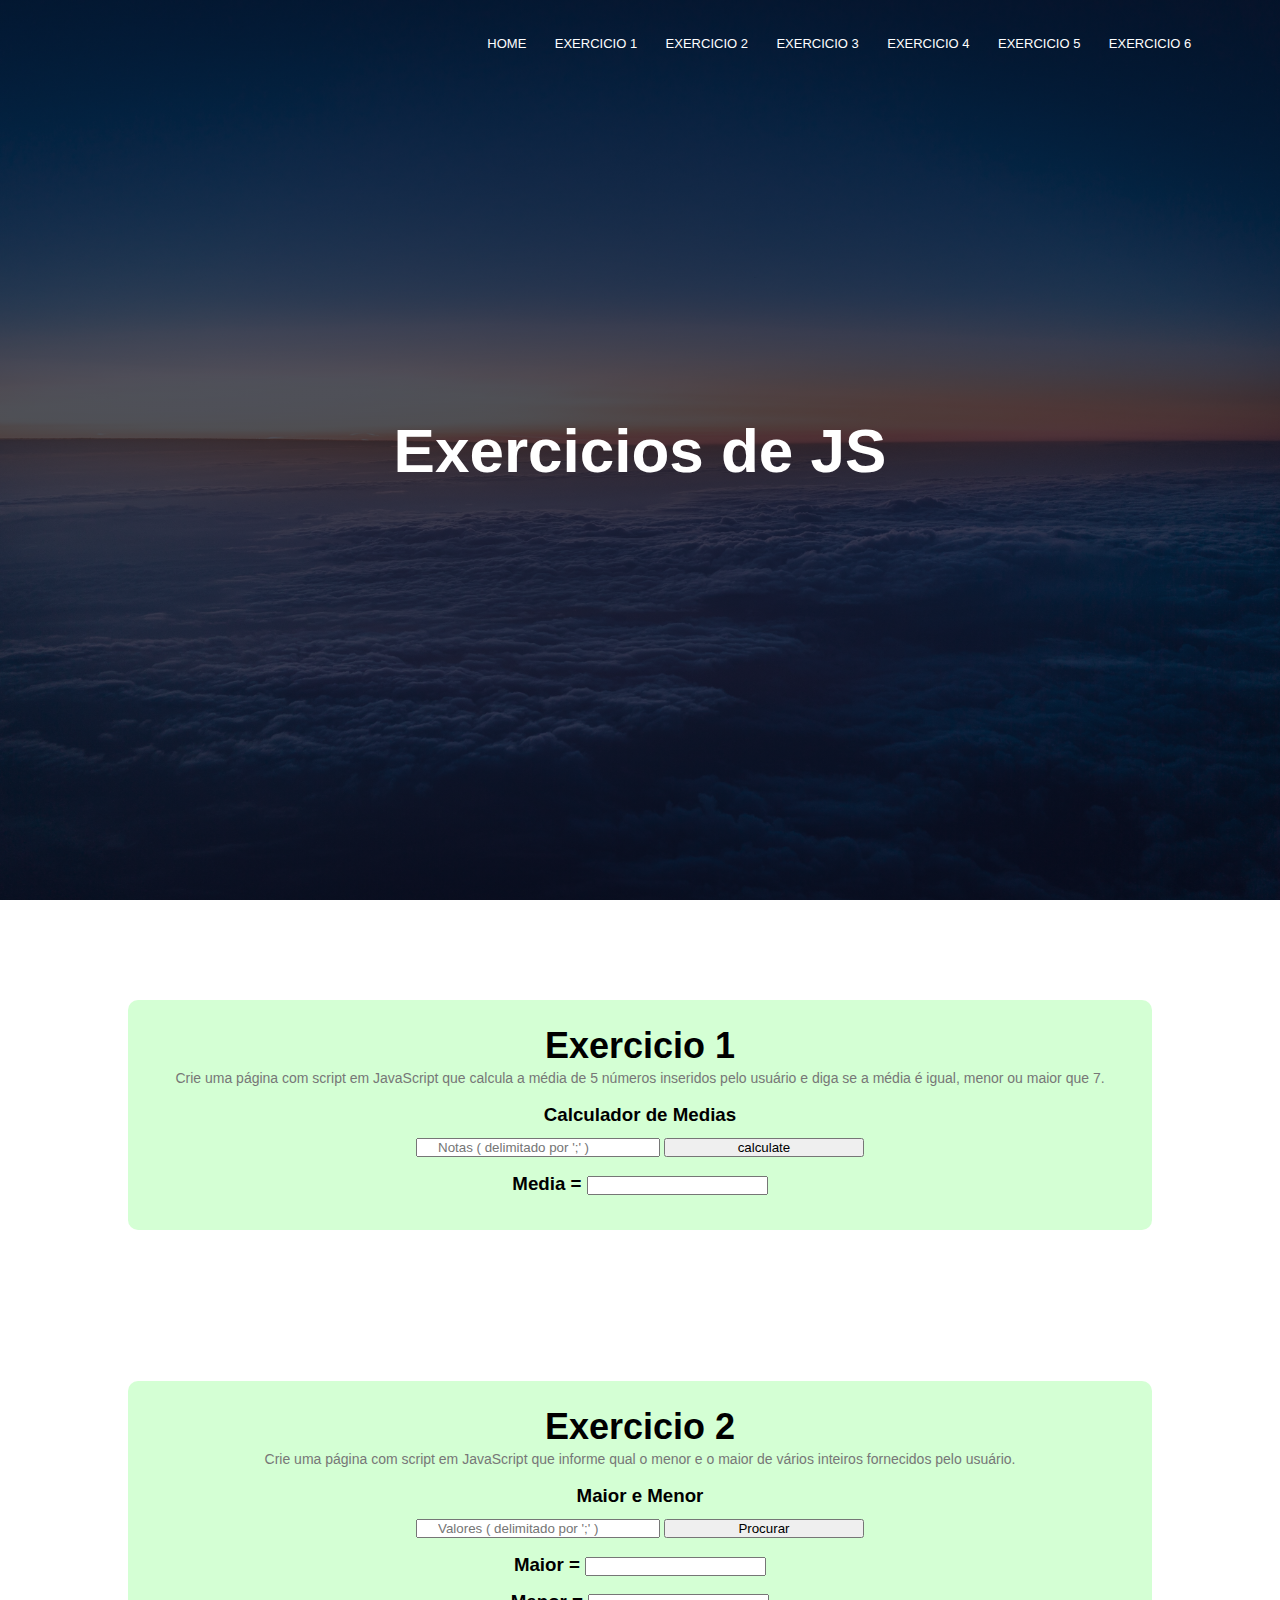
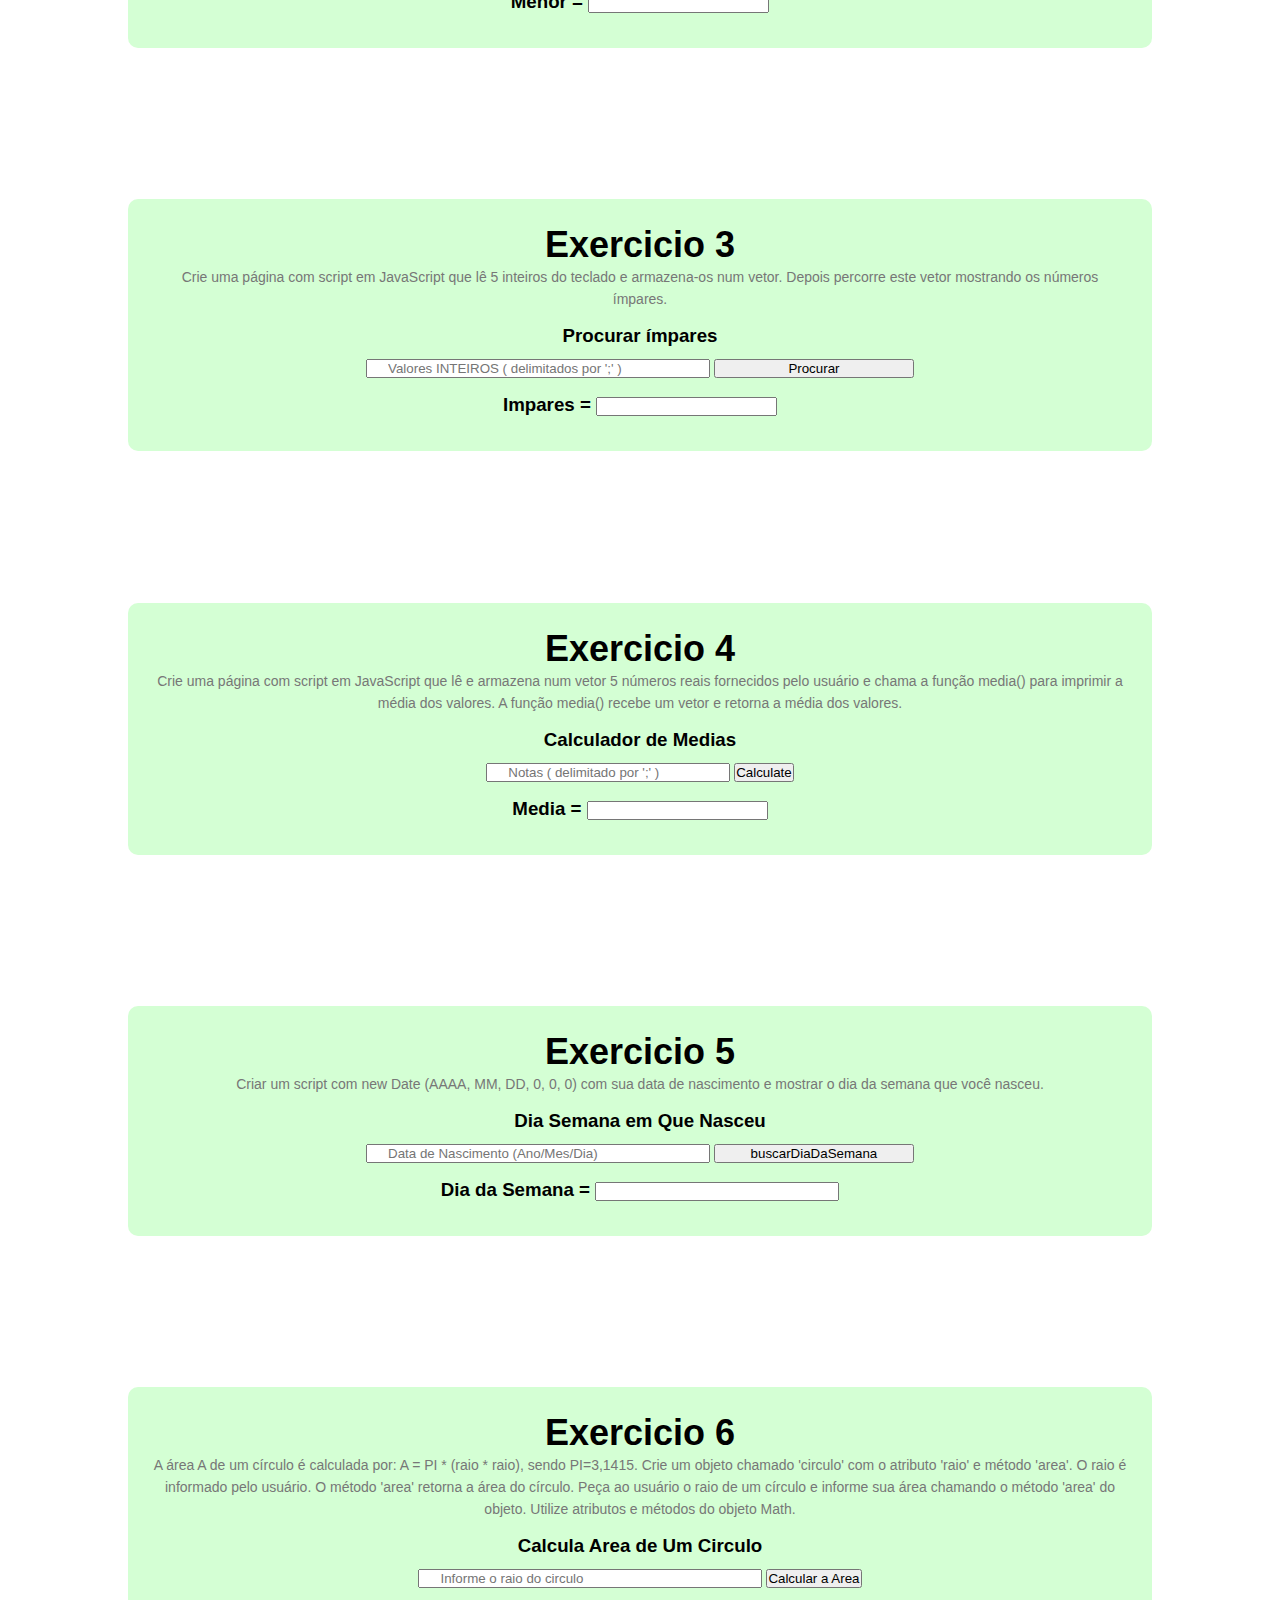
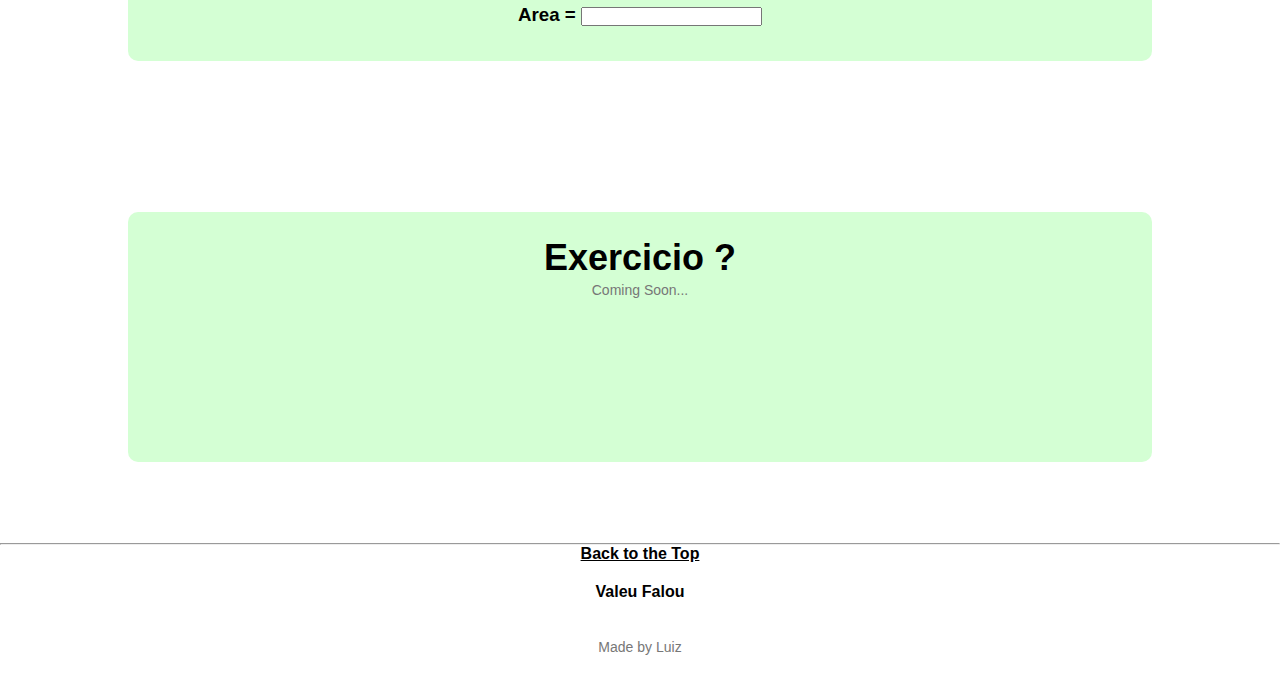
<file: WEB_Faculdade/ExeJS/index.html>
<!DOCTYPE html>
<html lang="en">
<head>
    <meta charset="UTF-8">
    <meta http-equiv="X-UA-Compatible" content="IE=edge">
    <meta name="viewport" content="width=device-width, initial-scale=1.0">
    <title>Exercicios de JS</title>
    <link rel="stylesheet" href="index.css">

</head>
<body>


<section class="header">
    <nav>
        <div class="nav-links">
            <ul>
                <li><a href="#">HOME</a></li>
                <li><a href="#exercicio1">EXERCICIO 1</a></li>
                <li><a href="#exercicio2">EXERCICIO 2</a></li>
                <li><a href="#exercicio3">EXERCICIO 3</a></li>
                <li><a href="#exercicio4">EXERCICIO 4</a></li>
                <li><a href="#exercicio5">EXERCICIO 5</a></li>
                <li><a href="#exercicio6">EXERCICIO 6</a></li>
            </ul>
        </div>
    </nav>


    <nav role="navigation">
        <div id="menuToggle">

            <input type="checkbox" />
              
            <span></span>
            <span></span>
            <span></span>
        
            <ul id="menu">
            <a href="#"><li>Home</li></a>
            <a href="#exercicio1"><li>Exercicio 1</li></a>
            <a href="#exercicio2"><li>Exercicio 2</li></a>
            <a href="#exercicio3"><li>Exercicio 3</li></a>
            <a href="#exercicio4"><li>Exercicio 4</li></a>
            <a href="#exercicio5"><li>Exercicio 5</li></a>
            <a href="#exercicio6"><li>Exercicio 6</li></a>
            </ul>
        </div>
    </nav>

    <div class="text-box">
        <h1>Exercicios de JS</h1>
    </div>
</section>

<!----- Exercicio 1 ------>
<section id="exercicio1" class="exercicio1">
        <div class="exercicio1-box">
            <h1>Exercicio 1</h1>
            <p>Crie uma página com script em JavaScript que calcula a média de 5 números inseridos pelo usuário e diga se a média é igual, menor ou maior que 7.</p>
            
        <h3>Calculador de Medias</h3>
            <p>
                <input type="text" name="source" id="item_exercicio1" placeholder = "Notas ( delimitado por ';' )">

                <input type="button" value="calculate" id="calculate" onClick="notaMaiorOuMenorQueSete(item_exercicio1)">
                        
                <h3>Media = <input type="text" name="maiorMenorQueSete" id="maiorMenorQueSete"></h3>
            </p>
        </div>
</section>


<!----- Exercicio 2 ------>
<section id="exercicio2" class="exercicio2">
    <div class="exercicio2-box">
        <h1>Exercicio 2</h1>
        <p>Crie uma página com script em JavaScript que informe qual o menor e o maior de vários inteiros fornecidos pelo usuário.</p>
        
    <h3>Maior e Menor</h3>
        <p>
            <input type="text" name="source" id="item_exercicio2" placeholder = "Valores ( delimitado por ';' )">

            <input type="button" value="Procurar" id="procurar" onClick="procurar(item_exercicio2)">
                    
            <h3>Maior = <input type="text" name="maior" id="maior"></h3>
            <h3>Menor = <input type="text" name="menor" id="menor"></h3>
        </p>
    </div>
</section>


<!----- Exercicio 3 ------>
<section id="exercicio3" class="exercicio3">
    <div class="exercicio3-box">
        <h1>Exercicio 3</h1>
        <p> Crie uma página com script em JavaScript que lê 5 inteiros do teclado e armazena-os num vetor. Depois percorre este vetor mostrando os números ímpares.</p>
        
    <h3>Procurar ímpares</h3>
        <p>
            <input type="text" name="source" id="item_exercicio3" placeholder = "Valores INTEIROS ( delimitados por ';' )">

            <input type="button" value="Procurar" id="procurarImpares" onClick="procurarImpares(item_exercicio3)">
            
            <h3>Impares = <input type="text" name="listaImpares" id="listaImpares"></h3>
        </p>
    </div>
</section>


<!----- Exercicio 4 ------>
<section id="exercicio4" class="exercicio4">
    <div class="exercicio4-box">
        <h1>Exercicio 4</h1>
        <p> Crie uma página com script em JavaScript que lê e armazena num vetor 5 números reais fornecidos pelo usuário e chama a função media() para imprimir a média dos valores. A função media() recebe um vetor e retorna a média dos valores.</p>
        
    <h3>Calculador de Medias</h3>
        <p>
            <input type="text" name="source" id="item_exercicio4" placeholder = "Notas ( delimitado por ';' )">

            <input type="button" value="Calculate" id="calculateMedia" onClick="media(item_exercicio4)">
                    
            <h3>Media = <input type="text" name="media" id="resultadoMedia"></h3>
        </p>
    </div>
</section>


<!----- Exercicio 5 ------>
<section id="exercicio5" class="exercicio5">
    <div class="exercicio5-box">
        <h1>Exercicio 5</h1>
        <p> Criar um script com new Date (AAAA, MM, DD, 0, 0, 0) com sua data de nascimento e mostrar o dia da semana que você nasceu.</p>
        
    <h3>Dia Semana em Que Nasceu</h3>
        <p>
            <input type="text" name="source" id="item_exercicio5" placeholder = "Data de Nascimento (Ano/Mes/Dia)">

            <input type="button" value="buscarDiaDaSemana" id="buscarDiaDaSemana" onClick="diaDaSemana(item_exercicio5)">
                    
            <h3>Dia da Semana = <input type="text" name="diaDaSemana" id="diaDaSemana"></h3>
        </p>
    </div>
</section>


<!----- Exercicio 6 ------>
<section id="exercicio6" class="exercicio6">
    <div class="exercicio6-box">
        <h1>Exercicio 6</h1>
        <p>A área A de um círculo é calculada por: A = PI * (raio * raio), sendo PI=3,1415. Crie um objeto chamado 'circulo' com o atributo 'raio' e método 'area'. O raio é informado pelo usuário. O método 'area' retorna a área do círculo. Peça ao usuário o raio de um círculo e informe sua área chamando o método 'area' do objeto. Utilize atributos e métodos do objeto Math.</p>
        
        <h3>Calcula Area de Um Circulo</h3>
        <p>
            <input type="text" name="source" id="item_exercicio6" placeholder = "Informe o raio do circulo">

            <input type="button" value="Calcular a Area" id="Calculate" onClick="calculateArea(item_exercicio6)">
                    
            <h3>Area = <input type="text" name="areaDoCirculo" id="areaDoCirculo"></h3>
        </p>
    </div>
</section>


<!----- Coming Soon ------>
<section id="exercicio-" class="exercicio-">
    <div class="exercicio--box">
        <h1>Exercicio ?</h1>
        <p> Coming Soon...</p>
        
    <h3></h3>
        <p>

        </p>
    </div>
</section>
<!--------------Footer------------------------------->


<section class="footer">
    <hr>
    <a id= "backtotop" href="#">Back to the Top</a>
    <h4>Valeu Falou</h4>
    <p>Made by Luiz</p>
</section>


</body>




<!--------------Codigo JavaScript------------------------------->
<script>

/***************************JS exe 1*************************************/
function notaMaiorOuMenorQueSete(item_exercicio1) {
    item_exercicio1 = item_exercicio1.value //item_exercicio1 is still an HTML element so you must first get the value of the element
                       .split("/") // convert text into array of costs
                       .map((i)=>Number(i)) // elements of array are still strings, must convert to numbers
		let total = 0;
		for(let i = 0; i < item_exercicio1.length; i++) {
    		total += item_exercicio1[i];
		}
		let avg = total / item_exercicio1.length;
		
        if(avg < 7){document.getElementById("maiorMenorQueSete").value = `Media menor que 7`;
        }
        if(avg == 7){document.getElementById("maiorMenorQueSete").value = `Media Igual a 7`;
        }
        if(avg > 7){document.getElementById("maiorMenorQueSete").value = `Media maior que 7`;
        }
}


/***************************JS exe 2*************************************/
function procurar(item_exercicio2) {
    item_exercicio2 = item_exercicio2.value //item_exercicio2 is still an HTML element so you must first get the value of the element
                       .split(";") // convert text into array of costs
                       .map((i)=>Number(i)) // elements of array are still strings, must convert to numbers
        let maior = -99999999999999;
        let menor = 999999999999999;
		for(let i = 0; i < item_exercicio2.length; i++) {
            if(item_exercicio2[i] > maior){
                maior = item_exercicio2[i] 
            }
            if(item_exercicio2[i] < menor){
                menor = item_exercicio2[i] 
            }
        
        }
        document.getElementById("maior").value = maior;
        document.getElementById("menor").value = menor;
}


/***************************JS exe 3*************************************/
function procurarImpares(item_exercicio3) {
    item_exercicio3 = item_exercicio3.value //item_exercicio3 is still an HTML element so you must first get the value of the element
        .split(";") // convert text into array of costs
        .map((i)=>Number(i)) // elements of array are still strings, must convert to numbers

        function valorinteiros(num){
            return Number.isInteger(num)
        }
        function valorimpares(num){
            return num % 2 != 0;
        }
        listaImpares=item_exercicio3.filter(valorimpares).filter(valorinteiros)
        document.getElementById("listaImpares").value = listaImpares
}


/***************************JS exe 4*************************************/
function media(item_exercicio4) {
    item_exercicio4 = item_exercicio4.value //item_exercicio4 is still an HTML element so you must first get the value of the element
                       .split(";") // convert text into array of costs
                       .map((i)=>Number(i)) // elements of array are still strings, must convert to numbers
		let total = 0;
		for(let i = 0; i < item_exercicio4.length; i++) {
    		total += item_exercicio4[i];
		}
		let avg = total / item_exercicio4.length;
		document.getElementById("resultadoMedia").value = parseFloat(avg).toFixed(2)
}


/***************************JS exe 5*************************************/
function diaDaSemana(item_exercicio5) {
    item_exercicio5 = item_exercicio5.value //item_exercicio5 is still an HTML element so you must first get the value of the element
                       .split("/") // convert text into array of costs
                       .map((i)=>Number(i)) // elements of array are still strings, must convert to numbers
		let input = "";
		for(let i = 0; i < item_exercicio5.length; i++) {
    		 input +=`,${item_exercicio5[i]}`;
		}
        const d = new Date(input);
        let weekday = new Array(7);
        weekday[0] = "Domingo";
        weekday[1] = "Segunda";
        weekday[2] = "Terca";
        weekday[3] = "Quarta";
        weekday[4] = "Quinta";
        weekday[5] = "Sexta";
        weekday[6] = "Sabado";

        const n = weekday[d.getDay()];

		document.getElementById("diaDaSemana").value = n
}


/***************************JS exe 6*************************************/
function calculateArea(item_exercicio6){
    const area = (item_exercicio6.value * item_exercicio6.value * Math.PI);
    document.getElementById("areaDoCirculo").value = area
}  
</script>
</html>
</file>
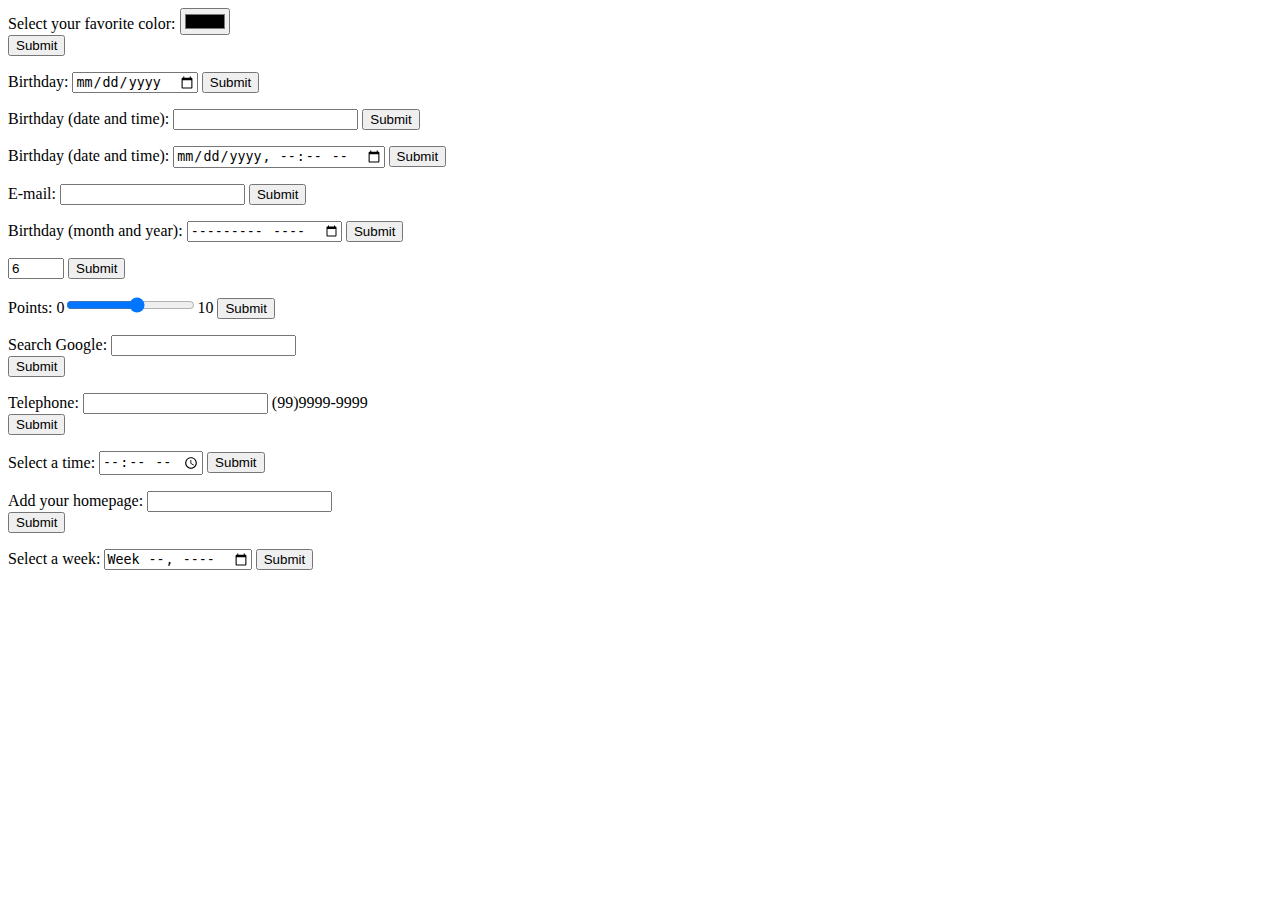
<file: WEB_Faculdade/exemploForm1.html>
<!DOCTYPE html><html><head></head><body>

    <form action="http://www.w3schools.com/action_page.php">
      Select your favorite color: <input type="color" name="favcolor"><br>
      <input type="submit">
    </form>
    <p></p>
    
    <form action="http://www.w3schools.com/action_page.php">
      Birthday: <input type="date" name="bday">
      <input type="submit">
    </form>
    <p></p>
    
    <form action="http://www.w3schools.com/action_page.php">
      Birthday (date and time): <input type="datetime" name="bdaytime">
      <input type="submit">
    </form>
    <p></p>
    
    <form action="http://www.w3schools.com/action_page.php">
      Birthday (date and time): <input type="datetime-local" name="bdaytime">
      <input type="submit">
    </form>
    <p></p>
    
    <form action="http://www.w3schools.com/action_page.php">
      E-mail: <input type="email" name="email" novalidate="true">
      <input type="submit">
    </form>
    <p></p>
    
    <form action="http://www.w3schools.com/action_page.php">
      Birthday (month and year): <input type="month" name="bdaymonth">
      <input type="submit">
    </form>
    <p></p>
    
    <form action="http://www.w3schools.com/action_page.php">
    <input type="number" name="points" min="0" max="10" step="3" value="6">
    <input type="submit">
    </form>
    <p></p>
    
    <form action="http://www.w3schools.com/action_page.php">
    Points: 0<input type="range" name="points" min="1" max="10">10
    <input type="submit">
    </form>
    <p></p>
    
    <form action="http://www.w3schools.com/action_page.php">
      Search Google: <input type="search" name="googlesearch"><br>
      <input type="submit">
    </form>
    <p></p>
    
    <form action="http://www.w3schools.com/action_page.php">
      Telephone: <input type="tel" name="usrtel" pattern="\([0-9]{2}\)[0-9]{4,5}-[0-9]{4}"> (99)9999-9999<br>
      <input type="submit">
    </form>
    <p></p>
    
    <form action="http://www.w3schools.com/action_page.php">
      Select a time: <input type="time" name="usr_time">
      <input type="submit">
    </form>
    <p></p>
    
    <form action="http://www.w3schools.com/action_page.php">
      Add your homepage: 
      <input type="url" name="homepage"><br>
      <input type="submit">
    </form>
    <p></p>
    
    <form action="http://www.w3schools.com/action_page.php">
      Select a week: 
      <input type="week" name="year_week">
      <input type="submit">
    </form>
    <p></p>
    
    
    </body></html>
</file>
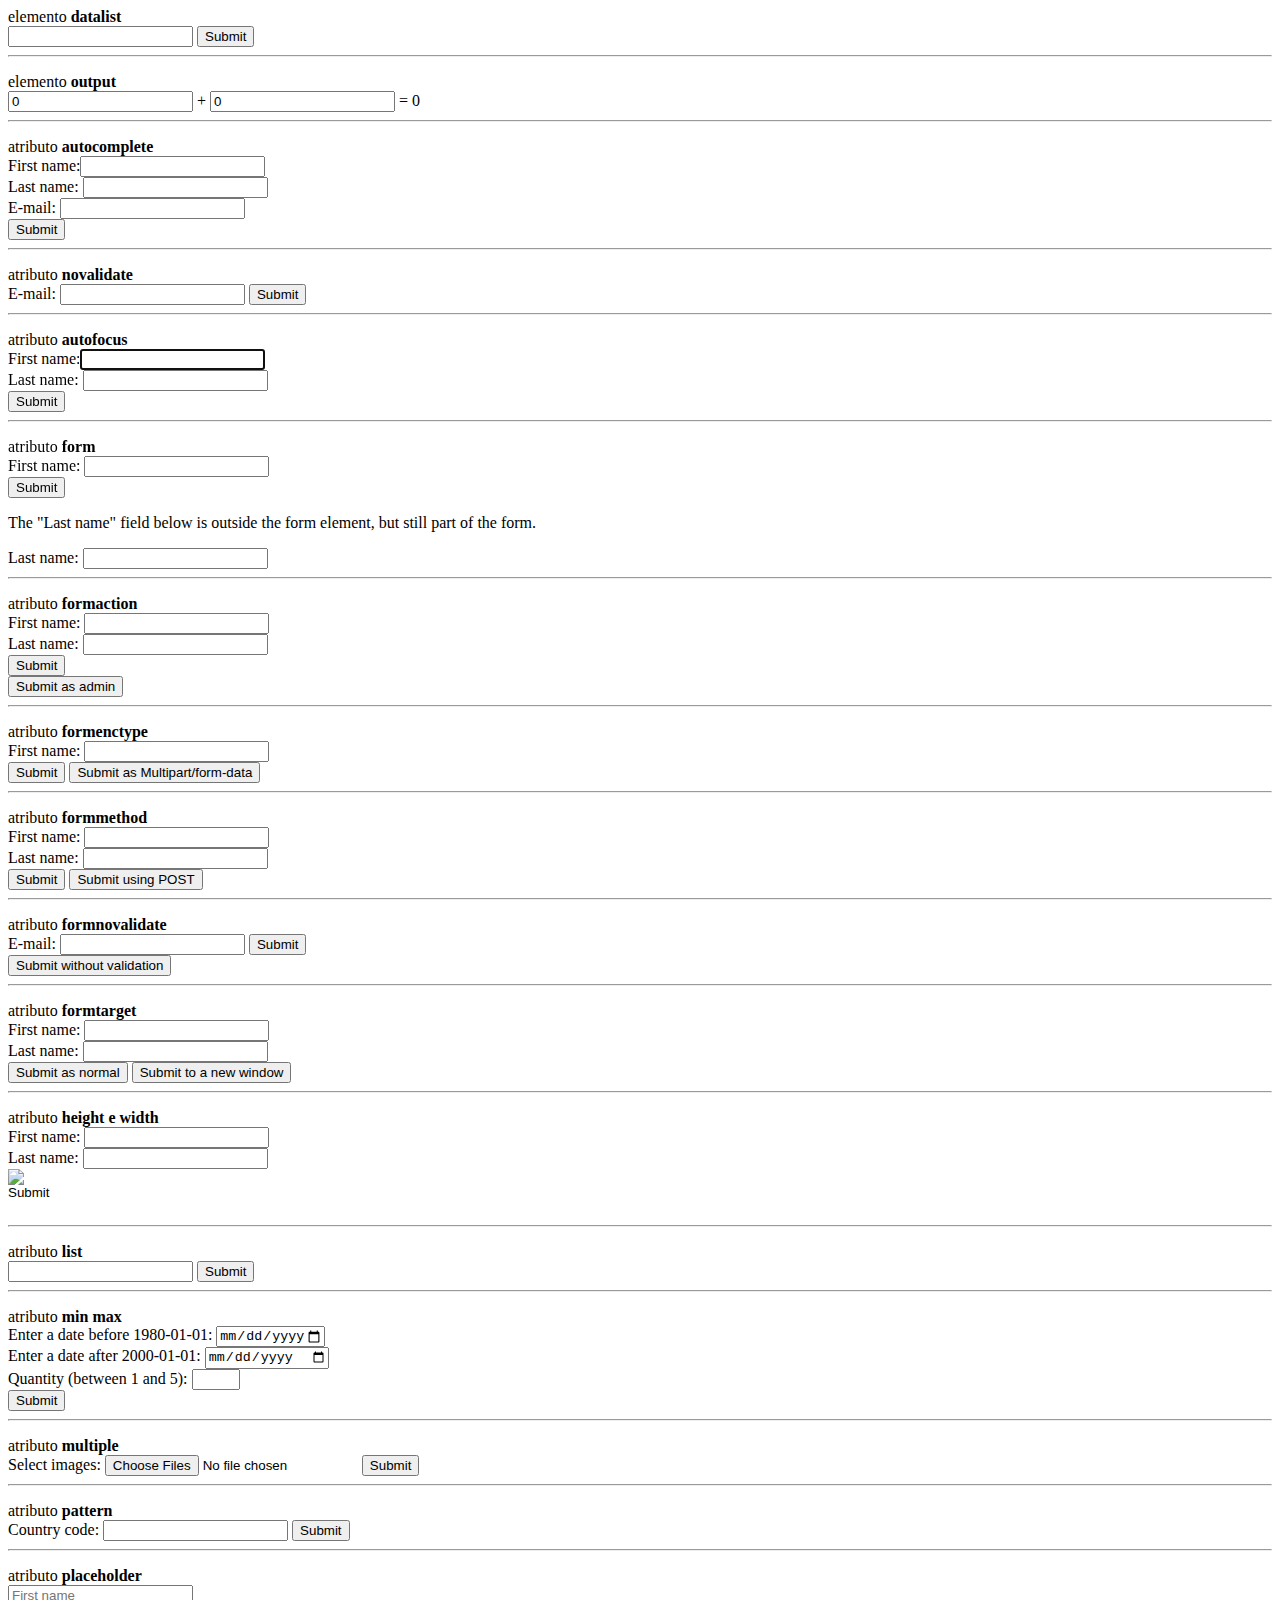
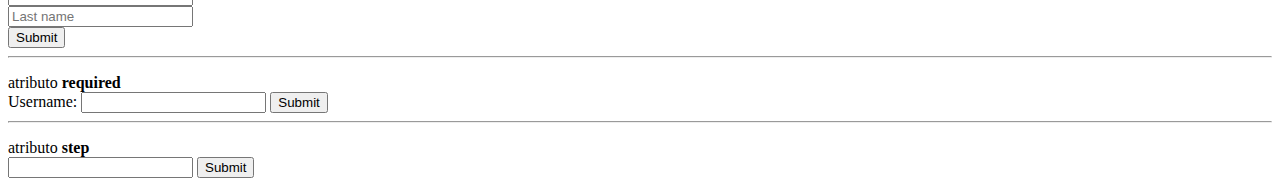
<file: WEB_Faculdade/exemploForm2.html>
<!DOCTYPE html><html><head></head><body>

    elemento <b>datalist</b>
    <form action="http://www.w3schools.com/action_page.php" method="get">
    <input list="browsers" name="browser">
    <datalist id="browsers">
      <option value="Internet Explorer">
      </option><option value="Firefox">
      </option><option value="Chrome">
    </option></datalist>
    <input type="submit">
    </form><hr>
    <p></p>
    <p></p>
    
    elemento <b>output</b>
    <form oninput="x.value=parseInt(a.value)+parseInt(b.value)">
    <input type="number" id="a" value="0"> +
    <input type="number" id="b" value="0"> =
    <output name="x">0</output>
    </form><hr>
    <p></p>
    <p></p>
    
    atributo <b>autocomplete</b>
    <form action="http://www.w3schools.com/action_page.php" autocomplete="on">
      First name:<input type="text" name="fname"><br>
      Last name: <input type="text" name="lname"><br>
      E-mail: <input type="email" name="email" autocomplete="off"><br>
      <input type="submit">
    </form><hr>
    <p></p>
    <p></p>
    
    atributo <b>novalidate</b>
    <form action="http://www.w3schools.com/action_page.php" novalidate="">
    E-mail: <input type="email" name="user_email">
    <input type="submit">
    </form><hr>
    <p></p>
    <p></p>
    
    
    atributo <b>autofocus</b>
    <form action="http://www.w3schools.com/action_page.php">
      First name:<input type="text" name="fname" autofocus=""><br>
      Last name: <input type="text" name="lname"><br>
      <input type="submit">
    </form><hr>
    <p></p>
    <p></p>
    
    atributo <b>form</b>
    <form action="http://www.w3schools.com/action_page.php" id="form1">
    First name: <input type="text" name="fname"><br>
    <input type="submit" value="Submit">
    </form>
    <p>The "Last name" field below is outside the form element, but still part of the form.</p>
    Last name: <input type="text" name="lname" form="form1"><hr>
    <p></p>
    <p></p>
    
     atributo <b>formaction</b>
     <form action="http://www.w3schools.com/action_page.php">
      First name: <input type="text" name="fname"><br>
      Last name: <input type="text" name="lname"><br>
      <input type="submit" value="Submit"><br>
      <input type="submit" formaction="http://www.w3schools.com/html/demo_admin.asp" value="Submit as admin">
    </form><hr>
    <p></p>
    <p></p>
    
    atributo <b>formenctype</b>
    <form action="http://www.w3schools.com/html/demo_post_enctype.asp" method="post">
      First name: <input type="text" name="fname"><br>
      <input type="submit" value="Submit">
      <input type="submit" formenctype="multipart/form-data" value="Submit as Multipart/form-data">
    </form><hr>
    <p></p>
    <p></p>
    
    atributo <b>formmethod</b>
    <form action="http://www.w3schools.com/action_page.php" method="get">
      First name: <input type="text" name="fname"><br>
      Last name: <input type="text" name="lname"><br>
      <input type="submit" value="Submit">
      <input type="submit" formmethod="post" formaction="http://www.w3schools.com/html/demo_post.asp" value="Submit using POST">
    </form><hr>
    <p></p>
    <p></p>
    
    atributo <b>formnovalidate</b>
    <form action="http://www.w3schools.com/action_page.php">
      E-mail: <input type="email" name="userid">
      <input type="submit" value="Submit"><br>
      <input type="submit" formnovalidate="" value="Submit without validation">
    </form><hr>
    <p></p>
    <p></p>
    
    atributo <b>formtarget</b>
    <form action="http://www.w3schools.com/action_page.php">
      First name: <input type="text" name="fname"><br>
      Last name: <input type="text" name="lname"><br>
      <input type="submit" value="Submit as normal">
      <input type="submit" formtarget="_blank" value="Submit to a new window">
    </form><hr>
    <p></p>
    <p></p>
    
    atributo <b>height e width</b>
    <form action="http://www.w3schools.com/action_page.php">
      First name: <input type="text" name="fname"><br>
      Last name: <input type="text" name="lname"><br>
      <input type="image" src="http://www.w3schools.com/html/img_submit.gif" alt="Submit" width="48" height="48">
    </form><hr>
    <p></p>
    <p></p>
    
    atributo <b>list</b>
    <form action="http://www.w3schools.com/action_page.php" method="get">
    <input list="browsers" name="browser">
    <datalist id="browsers">
      <option value="Internet Explorer">
      </option><option value="Firefox">
      </option><option value="Chrome">
      </option><option value="Opera">
      </option><option value="Safari">
    </option></datalist>
    <input type="submit">
    </form><hr>
    <p></p>
    <p></p>
    
    atributo <b>min max</b>
    <form action="http://www.w3schools.com/action_page.php">
      Enter a date before 1980-01-01:
      <input type="date" name="bday" max="1979-12-31"><br>
      Enter a date after 2000-01-01:
      <input type="date" name="bday" min="2000-01-02"><br>
      Quantity (between 1 and 5):
      <input type="number" name="quantity" min="1" max="5"><br>
      <input type="submit">
    </form><hr>
    <p></p>
    <p></p>
    
    atributo <b>multiple</b>
    <form action="http://www.w3schools.com/action_page.php">
      Select images: <input type="file" name="img" multiple="">
      <input type="submit">
    </form><hr>
    <p></p>
    <p></p>
    
    atributo <b>pattern</b>
    <form action="http://www.w3schools.com/action_page.php">
      Country code: <input type="text" name="country_code" pattern="[A-Za-z]{3}" title="Three letter country code">
      <input type="submit">
    </form><hr>
    <p></p>
    <p></p>
    
    atributo <b>placeholder</b>
    <form action="http://www.w3schools.com/action_page.php">
      <input type="text" name="fname" placeholder="First name"><br>
      <input type="text" name="lname" placeholder="Last name"><br>
      <input type="submit" value="Submit">
    </form><hr>
    <p></p>
    <p></p>
    
    atributo <b>required</b>
    <form action="http://www.w3schools.com/action_page.php">
      Username: <input type="text" name="usrname" required="">
      <input type="submit">
    </form><hr>
    <p></p>
    <p></p>
    
    atributo <b>step</b>
    <form action="http://www.w3schools.com/action_page.php">
      <input type="number" name="points" step="3">
      <input type="submit">
    </form>
    
    
    
    </body></html>
</file>
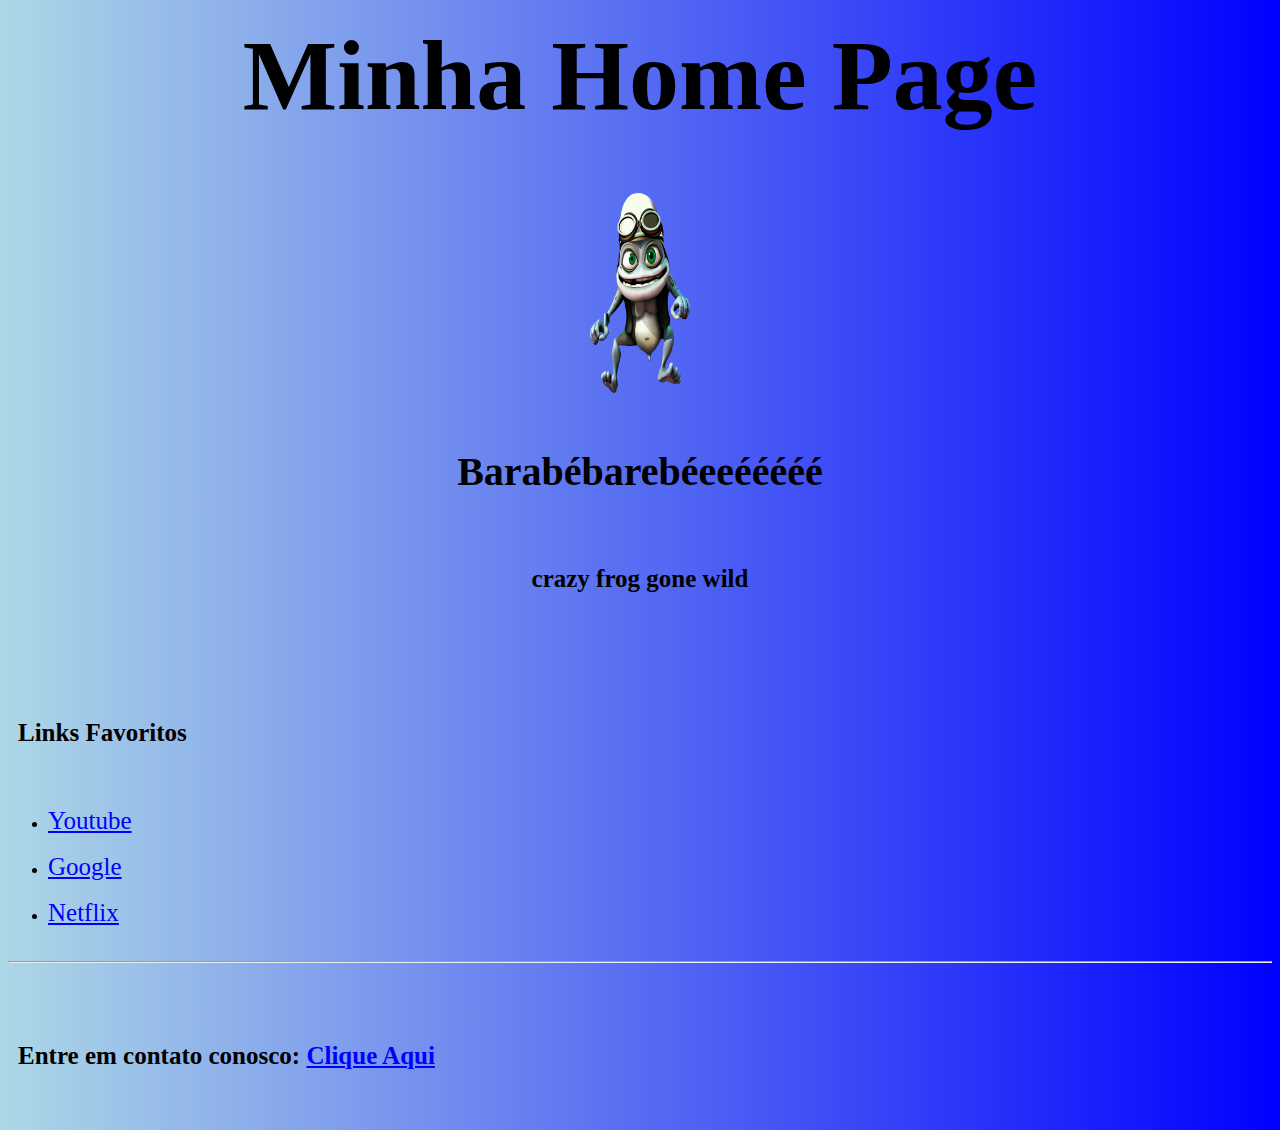
<file: WEB_Faculdade/Crazyfrog/minhaHomePage.html>
<html>

<head>
    <title>Minha Home Page</title>
    <link rel="stylesheet" href="minhaHomePageCSS.CSS">
</head>

<body>
    <p id="homePageTitle" align="center ">Minha Home Page</p>
    <p class="fotoPerfil" align="center">
        <img src="Crazy_Frog.png" alt="Imagem de perfil" width="100" height="200" title="Imagem do site"><br><br>
        <h1 id="textoPrincipal" align="center ">Barabébarebéeeééééé</h1>
        <h2 id="textoSecundario" align="center">crazy frog gone wild</span><br><br><br>

            <h3 id="textoSecundario" align="left">Links Favoritos</h3>
            <ul>
                <li Youtube -> <a id="link" href="https://www.youtube.com.br" target="_blank"> Youtube</a><br><br>
                </li>
                <li Google -> <a id="link" href="https://www.google.com.br" target="_blank"> Google</a><br><br>
                </li>
                <li Netflix -> <a id="link" href="https://www.netflix.com" target="_blank"> Netflix</a><br><br>
                </li>
            </ul>

            <hr /><br><br>
            <h3 id="textoSecundario" align="left">Entre em contato conosco: <a
                    href="mailto:eduardobuba21@crazyfrog.com.br" target="_blank">Clique Aqui</a>
            </h3>


</body>

</html>
</file>
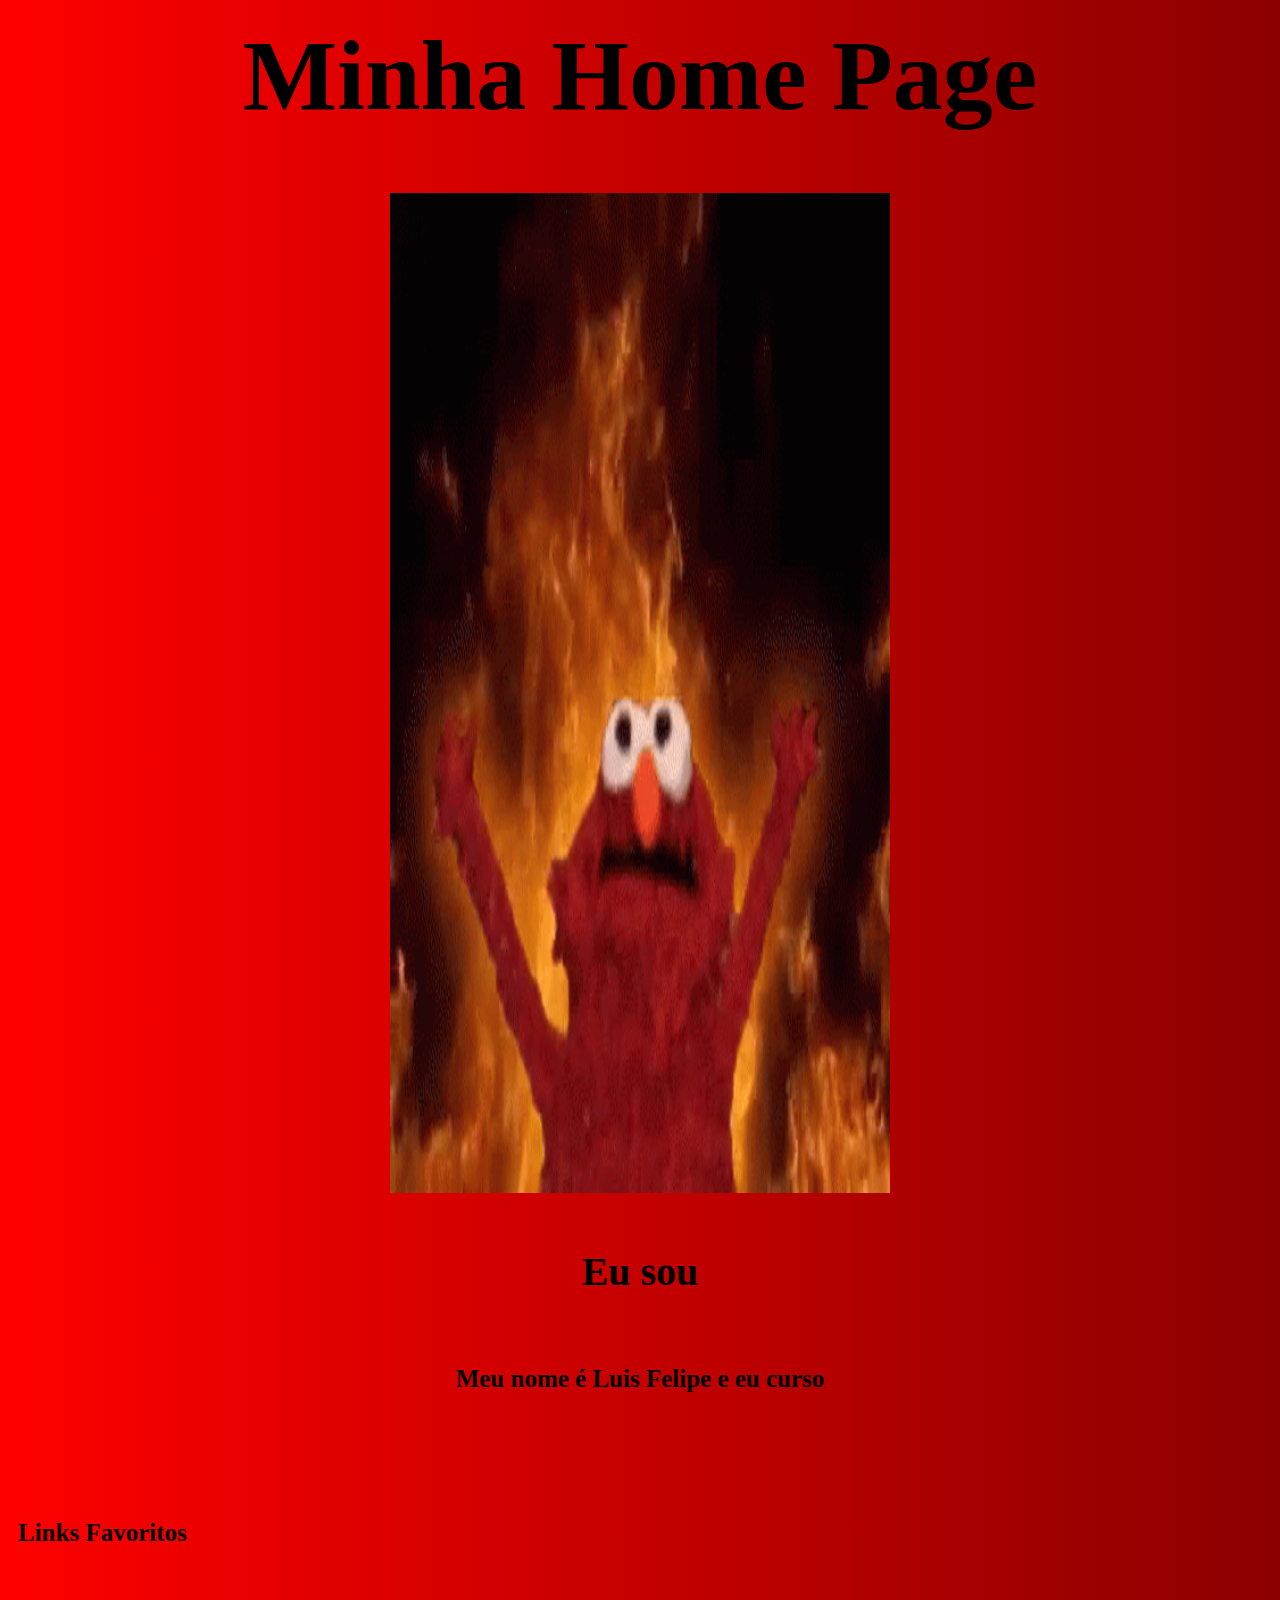
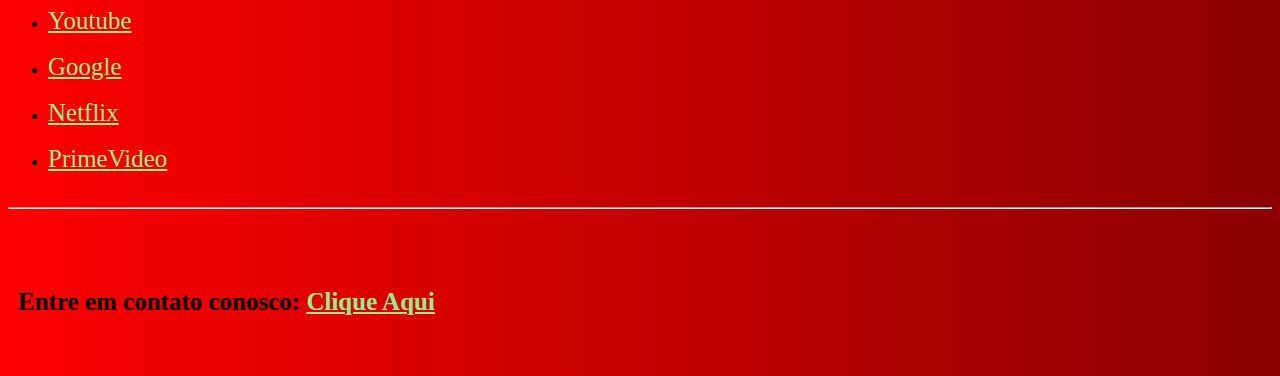
<file: WEB_Faculdade/Elmo/minhaHomePage.html>
<html>

<head>
    <title>Minha Home Page</title>
    <link rel="stylesheet" href="minhaHomePageCSS.CSS">
</head>

<body>
    <p id="homePageTitle" align="center ">Minha Home Page</p>
    <p class="fotoPerfil" align="center">
        <img src="tenor.gif" alt="Foto Perfil" width="500" height="1000" title="Foto Perfil Website"><br><br>
        <h1 id="textoPrincipal" align="center ">Eu sou</h1>
        <h2 id="textoSecundario" align="center">Meu nome é Luis Felipe e eu curso</span><br><br><br>

            <h3 id="textoSecundario" align="left">Links Favoritos</h3>
            <ul>
                <li Youtube -> <a id="link" href="https://www.youtube.com.br" target="_blank"> Youtube</a><br><br>
                </li>
                <li Google -> <a id="link" href="https://www.google.com.br" target="_blank"> Google</a><br><br>
                </li>
                <li Netflix -> <a id="link" href="https://www.netflix.com" target="_blank"> Netflix</a><br><br>
                </li>
                <li PrimeVideo -> <a id="link" href="https://www.primevideo.com/" target="_blank">
                        PrimeVideo</a><br><br>
                </li>
            </ul>

            <hr /><br><br>
            <h3 id="textoSecundario" align="left">Entre em contato conosco: <a href="mailto:cliqueaqui@empresa.com.br"
                    target="_blank">Clique Aqui</a>
            </h3>


</body>

</html>
</file>
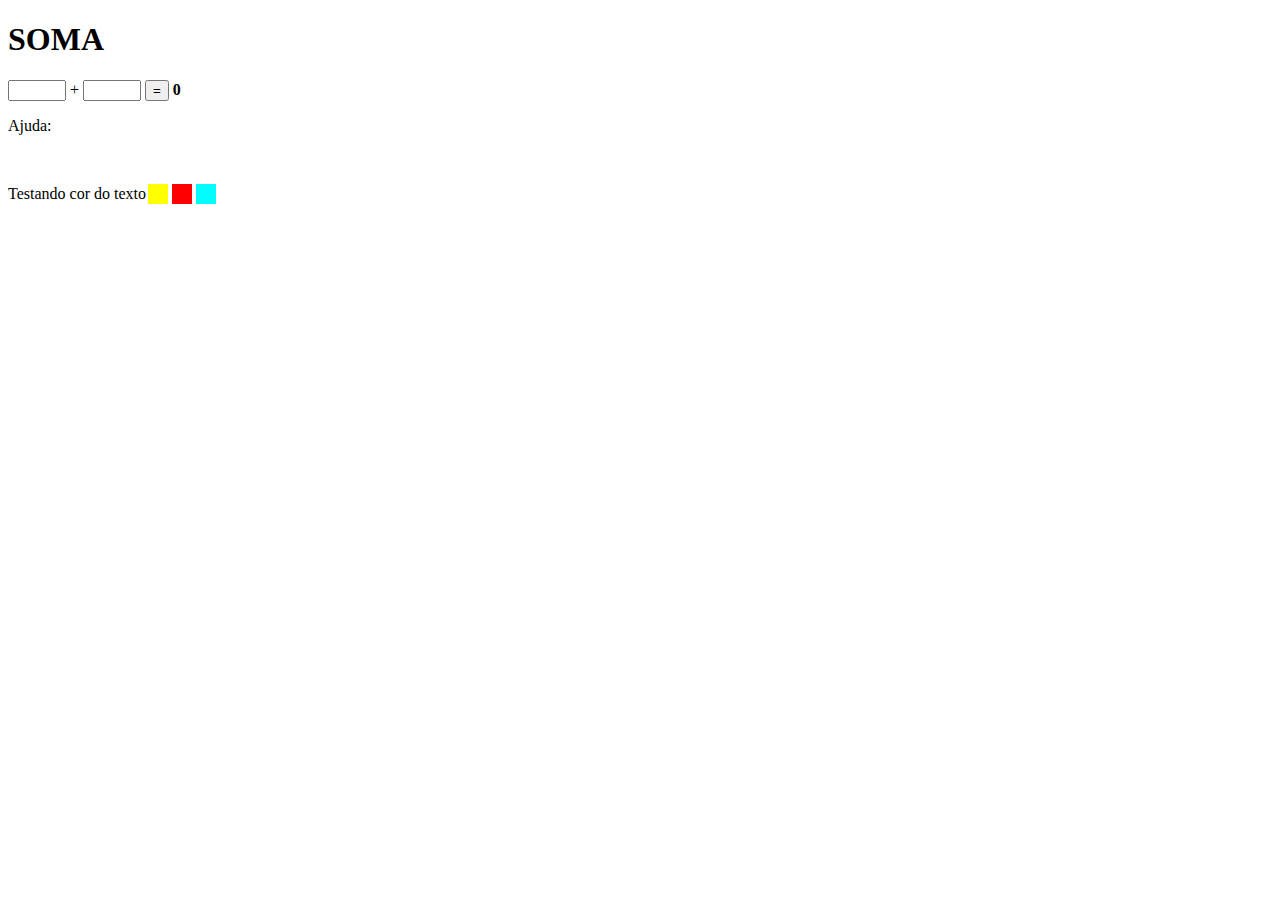
<file: WEB_Faculdade/ExeJS/exe7.html>
<!DOCTYPE html>
<html>
    <head>
        <style>
            .campos * {
                display: inline;
            }

            input {
                width: 50px;
            }
            
            input:focus {
                background:rgb(2, 252, 253);
            }

            strong {
                font-weight: normal;
            }

            .hide {
                display: none;
            }

            .box{
                width: 20px;
                height: 20px;
                margin: 2px;
            }

            .yellow {
                background:yellow;
            }

            .red {
                background:red;
            }
            
            .lightblue {
                background:rgb(2, 252, 253);
            }
        </style>
        
    </head>
    <body onload="alert('Calcula soma')">

        <h1>SOMA</h1>
        <div class="campos">
            <input id="input1" onfocus="enterInput()" onblur="leaveInput()" type="text">
            <div>+</div>
            <input id="input2" onfocus="enterInput()" onblur="leaveInput()" type="text">
            <button onclick="calcula()"> = </button>
            <div id="resultado" style="font-weight: bolder;">0</div>
        </div>

        <p>Ajuda: <strong id="str" class="hide">informe um operando</strong></p>

        <br>

        <div style="display: flex; align-items: center;">
            <p>Testando cor do texto</p>
            <div onmouseenter="enterResultColor('yellow')" onmouseleave="leaveResultColor()" class="box yellow"></div> 
            <div onmouseenter="enterResultColor('red')" onmouseleave="leaveResultColor()" class="box red"> </div> 
            <div onmouseenter="enterResultColor('rgb(2, 252, 253)')" onmouseleave="leaveResultColor()" class="box lightblue"> </div> 
        </div>

    </body>
    <script>
        enterInput = () => {
            var el = document.getElementById("str");
            el.classList.remove("hide");
        }

        leaveInput = () => {
            var el = document.getElementById("str");
            el.classList.add("hide");
        }

        calcula = () => {
            var el1 = parseInt(document.getElementById("input1").value);
            var el2 = parseInt(document.getElementById("input2").value);
            var el = document.getElementById("resultado");
            el.innerHTML = el1 + el2;
        }

        enterResultColor = (colorr) => {
            var el = document.getElementById("resultado");
            el.style.color = colorr;
        }

        leaveResultColor = () => {
            var el = document.getElementById("resultado");
            el.style.removeProperty("color");
        }
    </script>
</html>
</file>
<file: WEB_Faculdade/ExeJS/index.css>
/*------- Initial CSS --------*/
*{
    margin: 0;
    padding: 0;
    font-family: 'Poppins', sans-serif;
}

.header{
    min-height: 100vh;
    width: 100%;
    background-image: linear-gradient(rgba(4,9,30,0.7),rgba(4,9,30,0.7)), url(images/banner1.jpg);
    background-position: center;
    background-size: cover;
    position: relative;
}

nav{
    display: flex;
    padding: 2% 6%;
    justify-content: space-between;
    align-items: center;
}

.nav-links{
    flex: 1;
    text-align: right;
}
.nav-links ul li{
    list-style: none;
    display: inline-block;
    padding:  8px 12px;
    position: relative;
}

.nav-links ul li a{
    color: #fff;
    text-decoration: none;
    font-size: 13px;
}

.nav-links ul li::after{
    content: '';
    width: 0%;
    height: 2px;
    background: rgb(144, 255, 144);
    display: block;
    margin: auto;
    transition: 0.5s;
}

.nav-links ul li:hover::after{
    width: 100%;
}

#menuToggle{
    display: none;
}

/*------- Hamburguer Menu --------*/
@media (max-width: 700px){
nav{
    padding: 0% 0%;
}
.nav-links{
    display: none;
}
#menuToggle
{
  display: block;
  position: fixed;
  top: 50px;
  left: 25px;
  
  
  z-index: 1;
  
  -webkit-user-select: none;
  user-select: none;
}
#menuToggle a
{
  text-decoration: none;
  color: #fff3f3;
  
  transition: color 0.3s ease;
}
#menuToggle a:hover
{
  color:#777;
}
#menuToggle input
{
  display: block;
  width: 40px;
  height: 32px;
  position: absolute;
  top: -7px;
  left: -5px;
  
  cursor: pointer;
  
  opacity: 0;
  z-index: 2;
  
  -webkit-touch-callout: none;
}
#menuToggle span
{
  display: block;
  width: 33px;
  height: 4px;
  margin-bottom: 5px;
  position: relative;
  
  background: #cdcdcd;
  border-radius: 3px;
  
  z-index: 1;
  
  transform-origin: 4px 0px;
  
  transition: transform 0.5s cubic-bezier(0.77,0.2,0.05,1.0),
              background 0.5s cubic-bezier(0.77,0.2,0.05,1.0),
              opacity 0.55s ease;
}
#menuToggle span:first-child
{
  transform-origin: 0% 0%;
}
#menuToggle span:nth-last-child(2)
{
  transform-origin: 0% 100%;
}
#menuToggle input:checked ~ span
{
  opacity: 1;
  transform: rotate(45deg) translate(-2px, -1px);
  background: #fff3f3;
}
#menuToggle input:checked ~ span:nth-last-child(3)
{
  opacity: 0;
  transform: rotate(0deg) scale(0.2, 0.2);
}
#menuToggle input:checked ~ span:nth-last-child(2)
{
  transform: rotate(-45deg) translate(0, -1px);
}
#menu
{
  height: 100%;
  position: fixed;
  width: 100px;
  margin: -100px 0 0 -50px;
  padding: 50px;
  padding-top: 125px;
  overflow: auto;
  background:rgb(92, 175, 92);
  
  list-style-type: none;
  -webkit-font-smoothing: antialiased;
  
  transform-origin: 0% 0%;
  transform: translate(-100%, 0);
  
  transition: transform 0.5s cubic-bezier(0.77,0.2,0.05,1.0);
}
#menu li
{
  padding: 10px 0;
  font-size: 16px;
}
#menuToggle input:checked ~ ul
{
  transform: none;
}
}

/*------- Page Text --------*/

.text-box{
    width: 90%;
    color: #fff;
    position: absolute;
    top: 50%;
    left: 50%;
    transform: translate(-50%, -50%);
    text-align: center;
}
.text-box h1{
    font-size: 62px;

}
.text-box p{
    margin:  10px 0 40px;
    font-size: 14px;
    color: #fff;
}
.hero-btn{
    display: inline-block;
    text-decoration: none;
    color: #777;
    border: 1px solid #777;
    padding: 13px;
    font-size: 13px;
    background: transparent;
    position: relative;
    cursor: pointer;
}
.hero-btn:hover{
    border: 1px solid rgb(144, 255, 144);
    background: rgb(144, 255, 144);
    transition: 1s;


}
h1{
    font-size: 36px;
    font-weight: 600;
}

p{
    color: #777;
    font-size: 14px;
    font-weight: 300;
    line-height: 22px;
    padding: 10px;
}

.row{
    margin-top: 5%;
    display: flex;
    justify-content: space-between;

}

h3{
    text-align: center;
    font-weight: 600;
    margin: 10px 0;
}

@media (max-width: 700px){
    .row{
        flex-direction: column;
    }
    .text-box h1{
        font-size: 20px;
    }
}

/*------- Exercicio 1 --------*/
.exercicio1{
    width: 80%;
    margin: auto;
    text-align: center;
    padding-top: 100px;
}

.exercicio1-box{
    flex-basis: 100%;
    border-radius: 10px;
    text-align: center;
    margin-bottom: 5%;
    background: rgb(212, 255, 212);
    padding: 25px;
    display: block;
}
#item_exercicio1 {
    width: 200px;
    padding: 0 20px;
}

#calculate {
    width: 200px;
    padding: 0 20px;
}
.exercicio1 p{
    padding: 0;
}
.exercicio1 h3{
    margin-top: 15px;
    text-align: center;
}

/*------- Exercicio 2 --------*/
.exercicio2{
    width: 80%;
    margin: auto;
    text-align: center;
    padding-top: 100px;
}

.exercicio2-box{
    flex-basis: 100%;
    border-radius: 10px;
    text-align: center;
    margin-bottom: 5%;
    background: rgb(212, 255, 212);
    padding: 25px;
    display: block;
}
#item_exercicio2 {
    width: 200px;
    padding: 0 20px;
}

#procurar {
    width: 200px;
    padding: 0 20px;
}

.exercicio2 p{
    padding: 0;
}
.exercicio2 h3{
    margin-top: 15px;
    text-align: center;
}


/*------- Exercicio 3 --------*/
.exercicio3{
    width: 80%;
    margin: auto;
    text-align: center;
    padding-top: 100px;
}

.exercicio3-box{
    flex-basis: 100%;
    border-radius: 10px;
    text-align: center;
    margin-bottom: 5%;
    background: rgb(212, 255, 212);
    padding: 25px;
    display: block;
}
#item_exercicio3 {
    width: 300px;
    padding: 0 20px;
}

#procurarImpares {
    width: 200px;
    padding: 0 20px;
}

.exercicio3 p{
    padding: 0;
}
.exercicio3 h3{
    margin-top: 15px;
    text-align: center;
}

/*------- Exercicio 4 --------*/
.exercicio4{
    width: 80%;
    margin: auto;
    text-align: center;
    padding-top: 100px;
}

.exercicio4-box{
    flex-basis: 100%;
    border-radius: 10px;
    text-align: center;
    margin-bottom: 5%;
    background: rgb(212, 255, 212);
    padding: 25px;
    display: block;
}
#item_exercicio4 {
    width: 200px;
    padding: 0 20px;
}

#calculat {
    width: 200px;
    padding: 0 20px;
}
.exercicio4 p{
    padding: 0;
}
.exercicio4 h3{
    margin-top: 15px;
    text-align: center;
}


/*------- Exercicio 5 --------*/
.exercicio5{
    width: 80%;
    margin: auto;
    text-align: center;
    padding-top: 100px;
}

.exercicio5-box{
    flex-basis: 100%;
    border-radius: 10px;
    text-align: center;
    margin-bottom: 5%;
    background: rgb(212, 255, 212);
    padding: 25px;
    display: block;
}
#item_exercicio5 {
    width: 300px;
    padding: 0 20px;
}
#buscarDiaDaSemana {
    width: 200px;
    padding: 0 20px;
}
#diaDaSemana {
    width: 200px;
    padding: 0 20px;
}
.exercicio5 p{
    padding: 0;
}
.exercicio5 h3{
    margin-top: 15px;
    text-align: center;
}


/*------- Exercicio 6 --------*/
.exercicio6{
    width: 80%;
    margin: auto;
    text-align: center;
    padding-top: 100px;
}

.exercicio6-box{
    flex-basis: 100%;
    border-radius: 10px;
    text-align: center;
    margin-bottom: 5%;
    background: rgb(212, 255, 212);
    padding: 25px;
    display: block;
}
#item_exercicio6 {
    width: 300px;
    padding: 0 20px;
}
.exercicio6 p{
    padding: 0;
}
.exercicio6 h3{
    margin-top: 15px;
    text-align: center;
}

/*------- Exercicio ? --------*/
.exercicio-{
    width: 80%;
    margin: auto;
    text-align: center;
    padding-top: 100px;
}

.exercicio--box{
    flex-basis: 100%;
    border-radius: 10px;
    text-align: center;
    margin-bottom: 5%;
    background: rgb(212, 255, 212);
    padding: 25px;
    height: 200px;
    display: block;
}
#item_exercicio- {
    width: 200px;
    padding: 0 20px;
}

#result {
    width: 200px;
    padding: 0 20px;
}
.exercicio- p{
    padding: 0;
}
.exercicio- h3{
    margin-top: 15px;
    text-align: center;
}


/*------- Footer --------*/

.footer{
    width: 100%;
    text-align: center;
    padding: 30px 0;
}
#backtotop{
    margin-bottom: 25px;
    margin-top: 20px;
    font-weight: 600;
    color: #000;
}

.footer h4{
    margin-bottom: 25px;
    margin-top: 20px;
    font-weight: 600;
}
</file>
<file: WEB_Faculdade/Crazyfrog/minhaHomePageCSS.CSS>
#textoPrincipal {
    font-size: 40px;
    font-weight: bold;
    padding: 10px;
    margin-bottom: 50px;
}

#textoSecundario {
    font-size: 25px;
    font-weight: bold;
    padding: 10px;
    margin-bottom: 50px;
}

#homePageTitle {
    font-size: 100px;
    font-weight: bold;
    padding: 10px;
    margin-bottom: 50px;
}

a {
    color: blue;
    font-size: 25px;
}

body {
    background-image: linear-gradient(to right, lightblue, blue);
}
</file>
<file: WEB_Faculdade/Elmo/minhaHomePageCSS.CSS>
#textoPrincipal {
  font-size: 40px;
  font-weight: bold;
  padding: 10px;
  margin-bottom: 50px;
}

#textoSecundario {
  font-size: 25px;
  font-weight: bold;
  padding: 10px;
  margin-bottom: 50px;
}

#homePageTitle {
  font-size: 100px;
  font-weight: bold;
  padding: 10px;
  margin-bottom: 50px;
}

a {
  color: lightgreen;
  font-size: 25px;
}

body {
  background-image: linear-gradient(to right, red, darkred);
}
</file>
